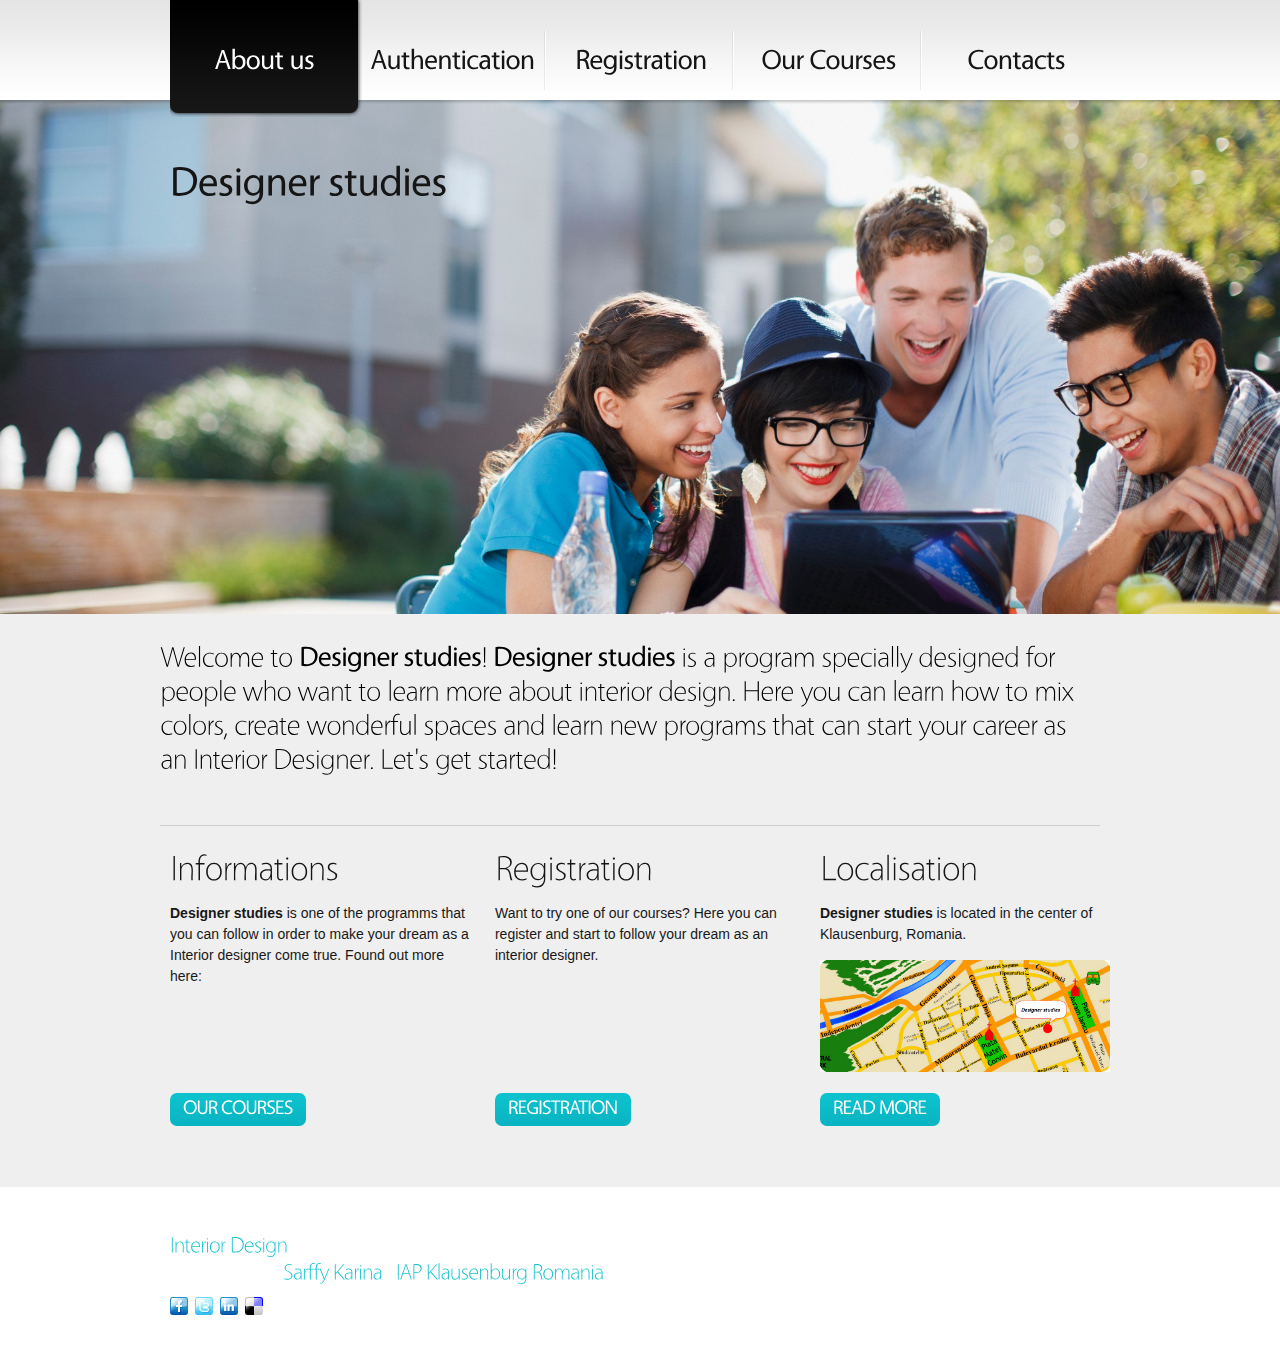
<file: index.html>
<!DOCTYPE html>
<html lang="en">
<head>
    <title></title>
    <meta charset="utf-8">
    <meta name="viewport" content="width=device-width, initial-scale=1, maximum-scale=1">
    <link rel="stylesheet" href="css/reset.css" type="text/css" media="screen">
    <link rel="stylesheet" href="css/style.css" type="text/css" media="screen">
    <link rel="stylesheet" href="css/zerogrid.css" type="text/css" media="all">
    <link rel="stylesheet" href="css/responsive.css" type="text/css" media="all">
    <script src="js/jquery-1.6.2.min.js" type="text/javascript"></script>
    <script src="js/cufon-yui.js" type="text/javascript"></script>
    <script src="js/cufon-replace.js" type="text/javascript"></script>
    <script src="js/Vegur_300.font.js" type="text/javascript"></script>
    <script src="js/Vegur_400.font.js" type="text/javascript"></script>
    <script src="js/FF-cash.js" type="text/javascript"></script>
    <script type="text/javascript" src="js/css3-mediaqueries.js"></script>
    <link href="https://fonts.googleapis.com/css?family=Architects+Daughter" rel="stylesheet">

    <!--[if lt IE 7]>
    <div style=' clear: both; text-align:center; position: relative;'>
        <a href="http://www.microsoft.com/windows/internet-explorer/default.aspx?ocid=ie6_countdown_bannercode"><img
                src="http://storage.ie6countdown.com/assets/100/images/banners/warning_bar_0000_us.jpg" border="0"
                alt=""/></a>
    </div>
    <![endif]-->
    <!--[if lt IE 9]>
    <script type="text/javascript" src="js/html5.js"></script>
    <link rel="stylesheet" href="css/ie.css" type="text/css" media="screen">
    <![endif]-->
</head>
<body id="page1">
<div class="bg">
    <!-- header -->
    <header>
        <div class="menu-row">
            <div class="main">
                <div class="zerogrid">
                    <div class="row">
                        <div class="col-full">
                            <div class="wrap-col" style="margin-top: 0px;">
                                <nav class="wrapper">
                                    <ul class="menu">
                                        <li><a class="active" href="index.html">About us</a></li>
                                        <li><a href="authentication.html">Authentication</a></li>
                                        <li><a href="registration.html">Registration</a></li>
                                        <li><a href="courses.html">Our Courses</a></li>
                                        <li class="last-item"><a href="contacts.html">Contacts</a></li>
                                    </ul>
                                </nav>
                                <div class="title">
                                    <h2><p><strong>Designer studies</strong></p></h2>
                                </div>
                            </div>
                        </div>

                    </div>
                </div>
            </div>
        </div>
    </header>

    <!-- content -->

    <!-- aside -->
    <aside>
        <div class="zerogrid">
            <div class="text-item">
                <h4> Welcome to <strong>Designer studies</strong>! <strong>Designer
                    studies</strong> is a program specially designed for people who want to learn more about interior
                    design. Here you can learn how to mix colors, create wonderful spaces and learn new programs that
                    can
                    start your career as an Interior Designer. Let's get started!
                </h4>
            </div>
        </div>
        <div class="main">
            <div class="zerogrid">
                <div class="row">
                    <article class="col-1-3">
                        <div class="wrap-col">
                            <h3 class="p1">Informations</h3>
                            <p class="indent-bot"><strong>Designer studies</strong> is one of the programms that you can
                                follow in order to make your dream as a Interior designer come true. Found out more
                                here: </p>
                            <a class="button" href="courses.html">Our courses</a>
                        </div>
                    </article>
                    <article class="col-1-3">
                        <div class="wrap-col">
                            <div class="indent-left3">
                                <h3 class="p1">Registration</h3>
                                <p class="indent-bot">Want to try one of our courses? Here you can register and start to
                                    follow your dream as an interior designer.</p>
                                <a class="button" href="registration.html">Registration</a>
                            </div>
                        </div>
                    </article>
                    <article class="col-1-3">
                        <div class="wrap-col">
                            <div class="indent-left2">
                                <h3 class="p1">Localisation</h3>
                                <p class="indent-bot">
                                    <strong>Designer studies</strong> is located in the center of Klausenburg, Romania.
                                    <img class="mt-20" src="images/Designer.png">
                                </p>
                                <a class="button" href="contacts.html">Read More</a>
                            </div>
                        </div>
                    </article>
                </div>
            </div>
        </div>
    </aside>

    <!-- footer -->
    <footer>
        <div class="main">
            <div class="zerogrid">
                <div class="row">
                    <div class="col-2-3">
                        <div class="wrap-col">
                            <div class="footer-text">
                                <b><strong>Interior Design</strong> </b> Designed by <a rel="nofollow" target="_blank">Sarffy
                                Karina</a> | <a rel="nofollow" target="_blank">IAP Klausenburg Romania</a>
                            </div>
                            <ul class="list-services">
                                <li><a class="item-1" href="#"></a></li>
                                <li><a class="item-2" href="#"></a></li>
                                <li><a class="item-3" href="#"></a></li>
                                <li><a class="item-4" href="#"></a></li>
                            </ul>
                        </div>
                    </div>

                </div>
            </div>
        </div>
    </footer>
    <script type="text/javascript"> Cufon.now(); </script>
</body>
</html>
</file>
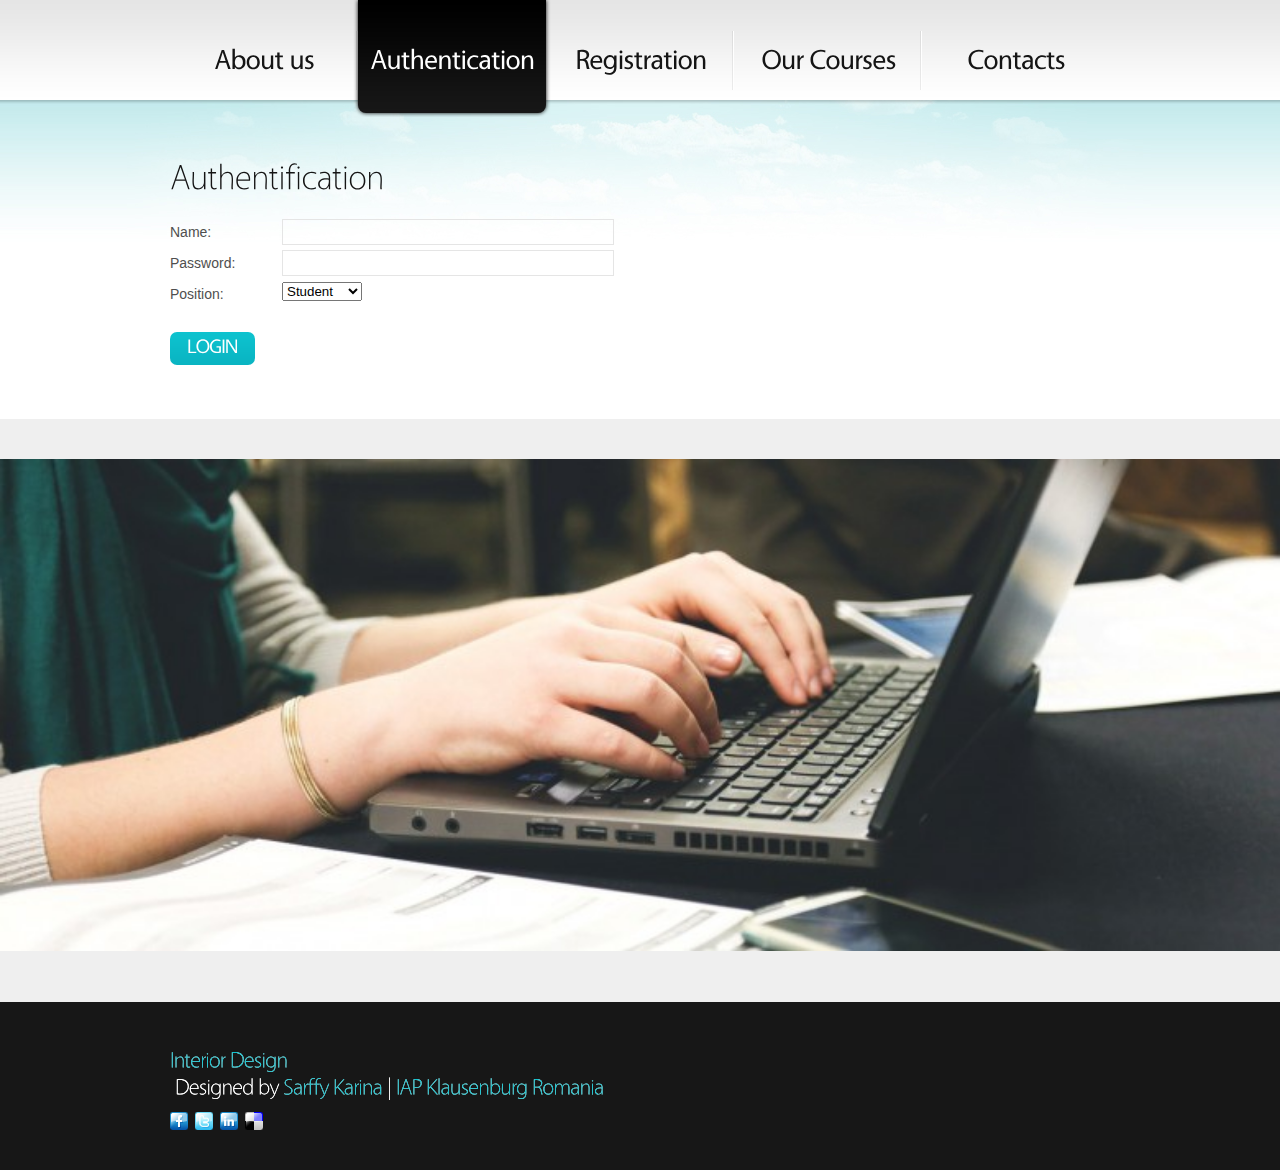
<file: authentication.html>
<!DOCTYPE html>
<html lang="en">
<head>
    <title></title>
    <meta charset="utf-8">
    <meta name="viewport" content="width=device-width, initial-scale=1, maximum-scale=1">
    <link rel="stylesheet" href="css/reset.css" type="text/css" media="screen">
    <link rel="stylesheet" href="css/style.css" type="text/css" media="screen">
    <link rel="stylesheet" href="css/zerogrid.css" type="text/css" media="all">
    <link rel="stylesheet" href="css/responsive.css" type="text/css" media="all">
    <script src="js/jquery-1.6.2.min.js" type="text/javascript"></script>
    <script src="js/cufon-yui.js" type="text/javascript"></script>
    <script src="js/cufon-replace.js" type="text/javascript"></script>
    <script src="js/Vegur_300.font.js" type="text/javascript"></script>
    <script src="js/Vegur_400.font.js" type="text/javascript"></script>
    <script src="js/FF-cash.js" type="text/javascript"></script>
    <script type="text/javascript" src="js/css3-mediaqueries.js"></script>
    <!--[if lt IE 7]>
    <div style=' clear: both; text-align:center; position: relative;'>
        <a href="http://www.microsoft.com/windows/internet-explorer/default.aspx?ocid=ie6_countdown_bannercode"><img
                src="http://storage.ie6countdown.com/assets/100/images/banners/warning_bar_0000_us.jpg" border="0"
                alt=""/></a>
    </div>
    <![endif]-->
    <!--[if lt IE 9]>
    <script type="text/javascript" src="js/html5.js"></script>
    <link rel="stylesheet" href="css/ie.css" type="text/css" media="screen">
    <![endif]-->
</head>
<body id="page5">
<div class="bg">
    <!-- header -->
    <header>
        <div class="menu-row">
            <div class="main">
                <div class="zerogrid">
                    <div class="row">
                        <div class="col-full">
                            <div class="wrap-col" style="margin-top: 0px;">
                                <nav class="wrapper">
                                    <ul class="menu">
                                        <li><a href="index.html">About us</a></li>
                                        <li><a class="active" href="authentication.html">Authentication</a></li>
                                        <li><a href="registration.html">Registration</a></li>
                                        <li><a href="courses.html">Our Courses</a></li>
                                        <li class="last-item"><a href="contacts.html">Contacts</a></li>
                                    </ul>
                                </nav>

                            </div>
                        </div>
                    </div>
                </div>
            </div>
        </div>
    </header>

    <!-- content -->
    <section id="content">
        <div class="main">
            <div class="zerogrid">
                <div class="row">
                    <article class="col-2-3">
                        <div class="wrap-col">
                            <h3 class="p2">Authentification</h3>
                            <form id="contact-form" method="post" action="verificare.php">
                                <fieldset>
                                    <label>
                                        <span class="text-form">
                                            Name:
                                        </span>
                                        <input name="numeletau" type="text"/>
                                    </label>
                                    <label>
                                        <span class="text-form">
                                            Password:
                                        </span>
                                        <input name="parolata" type="password"/>
                                    </label>
                                    <label>
                                        <span class="text-form">
                                            Position:
                                        </span>
                                        <select name="tipul">
                                            <option value="Student">Student</option>
                                            <option value="Secretary">Secretary</option>
                                        </select>
                                    </label>
                                    <div class="clear"></div>
                                    <div class="buttons">
                                        <a class="button" href="#"
                                           onClick="document.getElementById('contact-form').submit()">
                                            Login
                                        </a>
                                    </div>
                                </fieldset>
                            </form>
                        </div>
                    </article>
                </div>
            </div>
        </div>
    </section>
</div>

<!-- aside -->
<aside>
    <img class="mt-20" src="images/informations.jpg" style="background-size: cover; width:100%">
</aside>

<!-- footer -->
<footer>
    <div class="main">
        <div class="zerogrid">
            <div class="row">
                <div class="col-2-3">
                    <div class="wrap-col">
                        <div class="footer-text">
                            <b><strong>Interior Design</strong> </b> Designed by <a rel="nofollow" target="_blank">Sarffy
                            Karina</a> | <a rel="nofollow" target="_blank">IAP Klausenburg Romania</a>
                        </div>
                        <ul class="list-services">
                            <li><a class="item-1" href="#"></a></li>
                            <li><a class="item-2" href="#"></a></li>
                            <li><a class="item-3" href="#"></a></li>
                            <li><a class="item-4" href="#"></a></li>
                        </ul>
                    </div>
                </div>

            </div>
        </div>
    </div>
</footer>
</body>
</html>
</file>
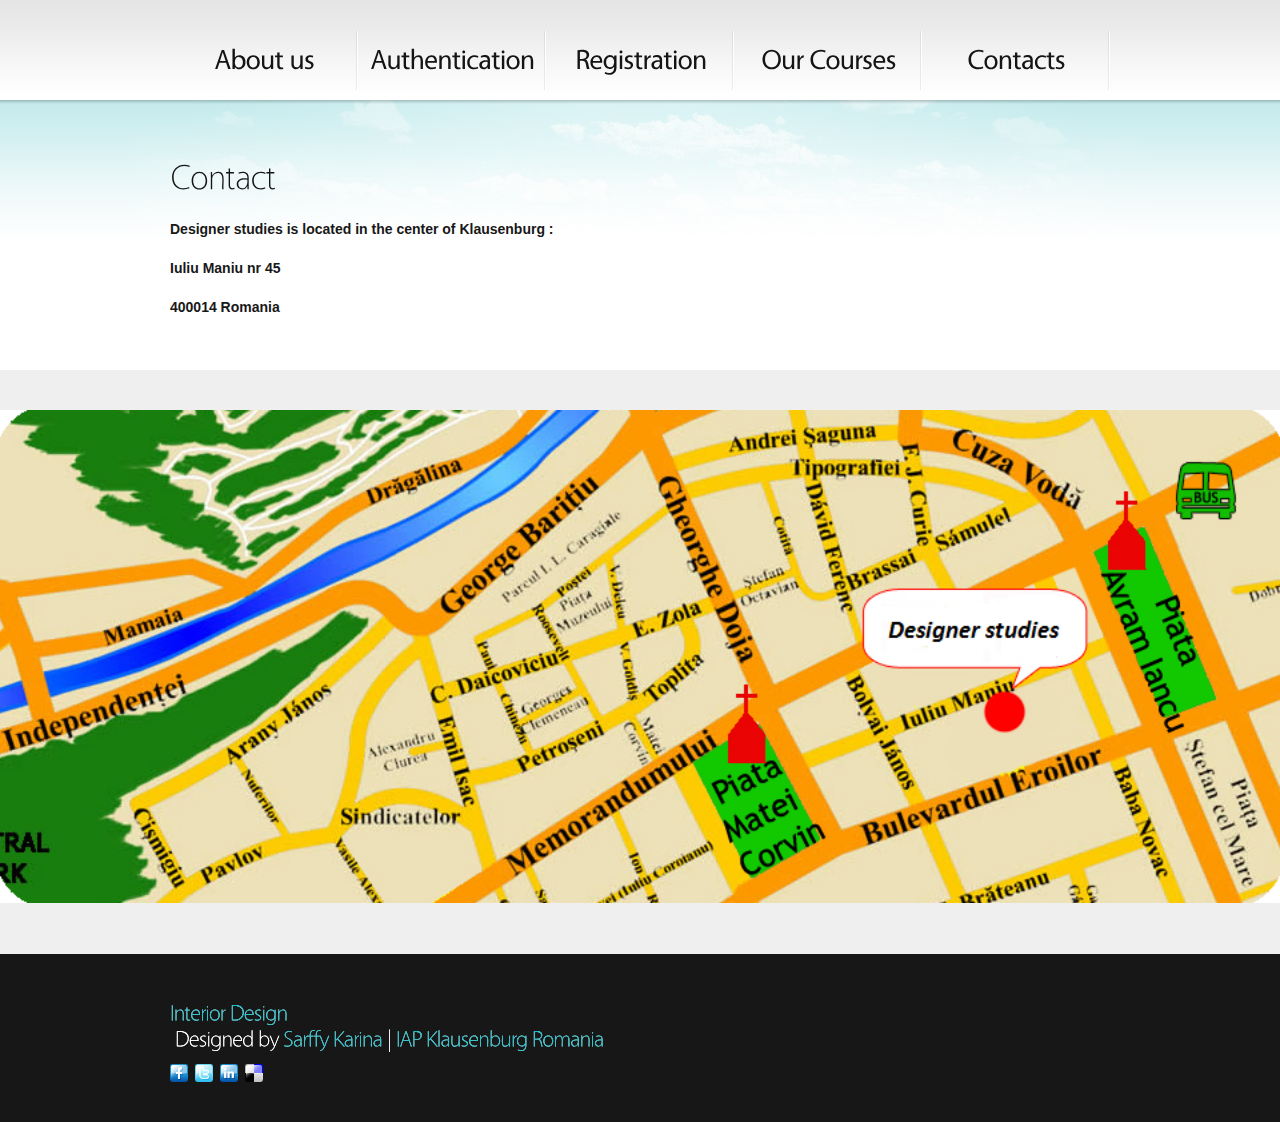
<file: contacts.html>
<!DOCTYPE html>
<html lang="en">
<head>
    <title></title>
    <meta charset="utf-8">
    <meta name="viewport" content="width=device-width, initial-scale=1, maximum-scale=1">
    <link rel="stylesheet" href="css/reset.css" type="text/css" media="screen">
    <link rel="stylesheet" href="css/style.css" type="text/css" media="screen">
    <link rel="stylesheet" href="css/zerogrid.css" type="text/css" media="all">
    <link rel="stylesheet" href="css/responsive.css" type="text/css" media="all">
    <script src="js/jquery-1.6.2.min.js" type="text/javascript"></script>
    <script src="js/cufon-yui.js" type="text/javascript"></script>
    <script src="js/cufon-replace.js" type="text/javascript"></script>
    <script src="js/Vegur_300.font.js" type="text/javascript"></script>
    <script src="js/Vegur_400.font.js" type="text/javascript"></script>
    <script src="js/FF-cash.js" type="text/javascript"></script>
    <script type="text/javascript" src="js/css3-mediaqueries.js"></script>
    <!--[if lt IE 7]>
    <div style=' clear: both; text-align:center; position: relative;'>
        <a href="http://www.microsoft.com/windows/internet-explorer/default.aspx?ocid=ie6_countdown_bannercode"><img
                src="http://storage.ie6countdown.com/assets/100/images/banners/warning_bar_0000_us.jpg" border="0"
                alt=""/></a>
    </div>
    <![endif]-->
    <!--[if lt IE 9]>
    <script type="text/javascript" src="js/html5.js"></script>
    <link rel="stylesheet" href="css/ie.css" type="text/css" media="screen">
    <![endif]-->
</head>
<body id="page5">
<div class="bg">
    <!-- header -->
    <header>
        <div class="menu-row">
            <div class="main">
                <div class="zerogrid">
                    <div class="row">
                        <div class="col-full">
                            <div class="wrap-col" style="margin-top: 0px;">
                                <nav class="wrapper">
                                    <ul class="menu">
                                        <li><a href="index.html">About us</a></li>
                                        <li><a href="authentication.html">Authentication</a></li>
                                        <li><a class="registration.html">Registration</a></li>
                                        <li><a href="courses.html">Our Courses</a></li>
                                        <li class="active"><a href="contacts.html">Contacts</a></li>
                                    </ul>
                                </nav>

                            </div>
                        </div>
                    </div>
                </div>
            </div>
        </div>
    </header>

    <!-- content -->
    <section id="content">
        <div class="main">
            <div class="zerogrid">
                <div class="row">
                    <article class="col-2-3">
                        <div class="wrap-col">
                            <h3 class="p2">Contact</h3>
                            <p><strong> Designer studies is located in the center of Klausenburg : </strong></p>
                            <p><strong> Iuliu Maniu nr 45 </strong></p>

                            <p><strong> 400014 Romania </strong></p>
                        </div>
                    </article>
                </div>
            </div>
        </div>
    </section>
</div>

<!-- aside -->
<aside>
    <img class="mt-20" src="images/Designer.png" style="background-size: cover; width:100%">
</aside>

<!-- footer -->
<footer>
    <div class="main">
        <div class="zerogrid">
            <div class="row">
                <div class="col-2-3">
                    <div class="wrap-col">
                        <div class="footer-text">
                            <b><strong>Interior Design</strong> </b> Designed by <a rel="nofollow" target="_blank">Sarffy
                            Karina</a> | <a rel="nofollow" target="_blank">IAP Klausenburg Romania</a>
                        </div>
                        <ul class="list-services">
                            <li><a class="item-1" href="#"></a></li>
                            <li><a class="item-2" href="#"></a></li>
                            <li><a class="item-3" href="#"></a></li>
                            <li><a class="item-4" href="#"></a></li>
                        </ul>
                    </div>
                </div>

            </div>
        </div>
    </div>
</footer>
<script type="text/javascript"> Cufon.now(); </script>
</body>
</html>
</file>
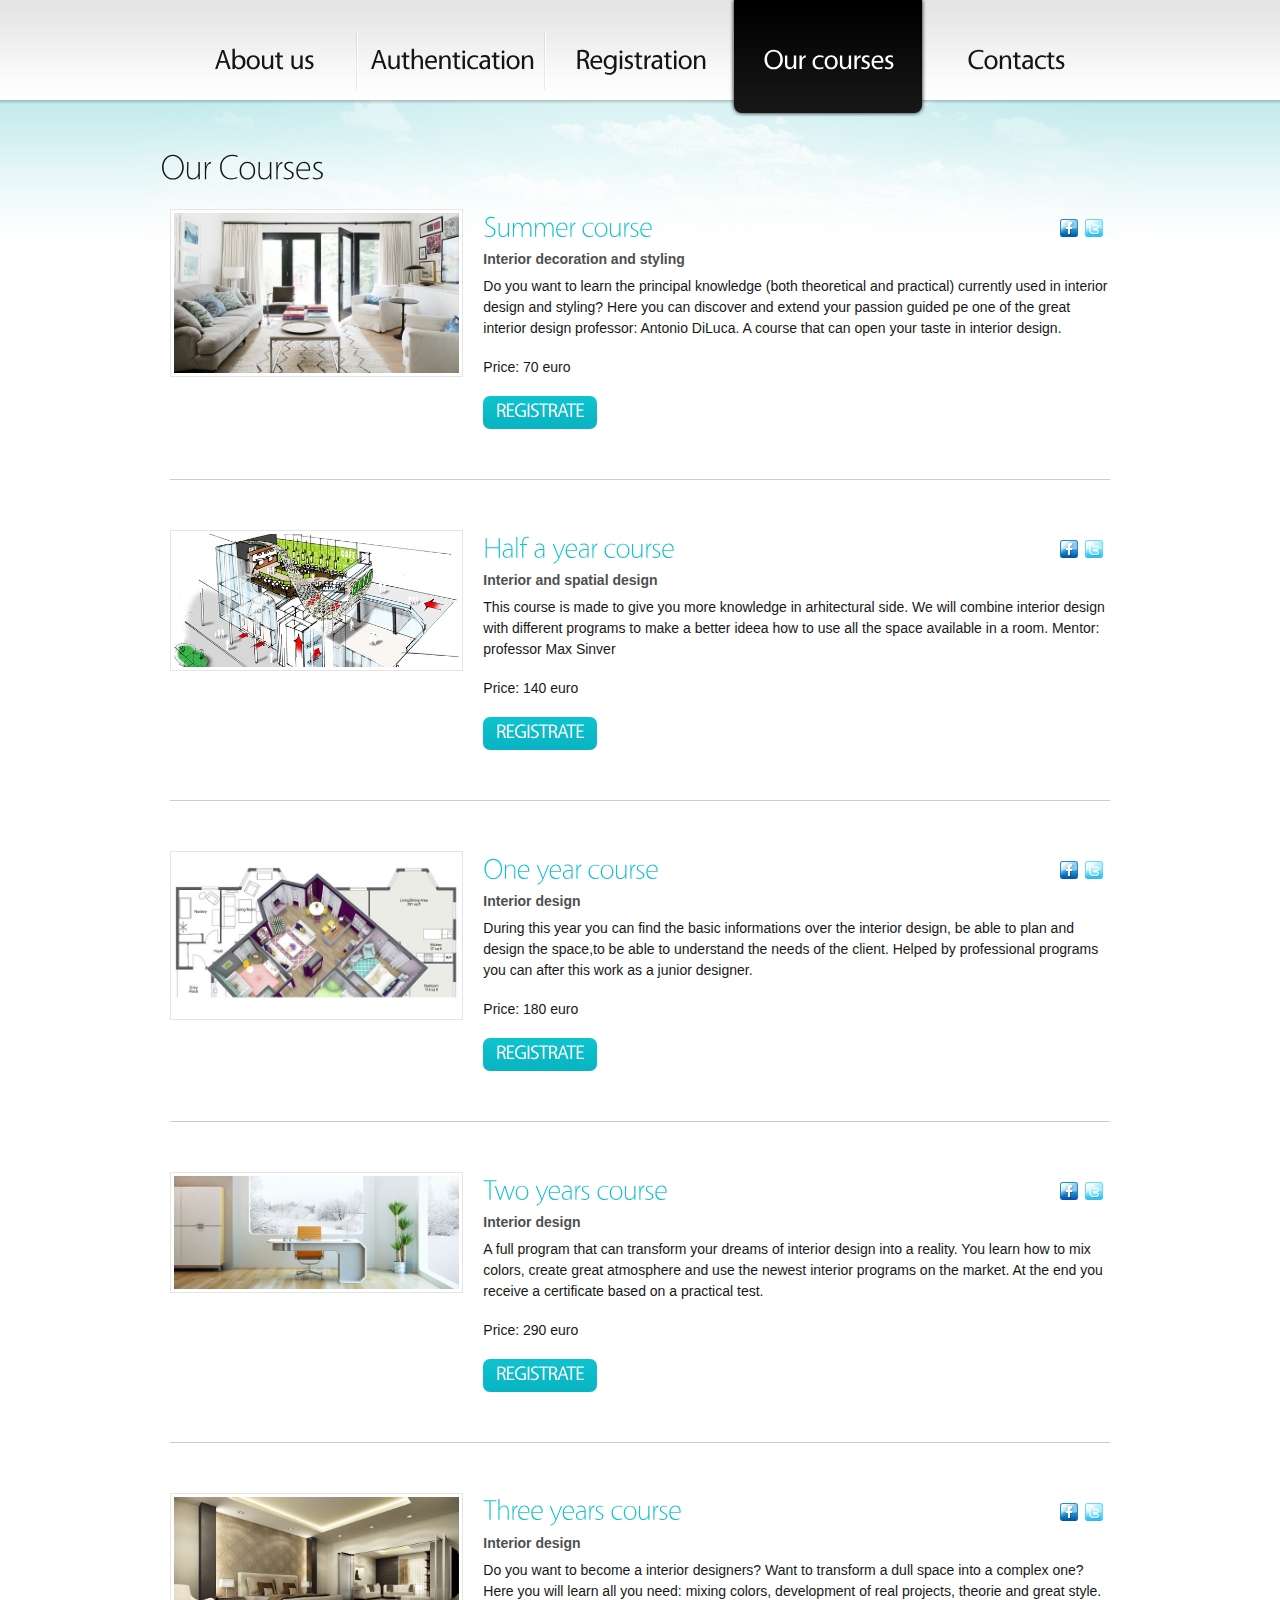
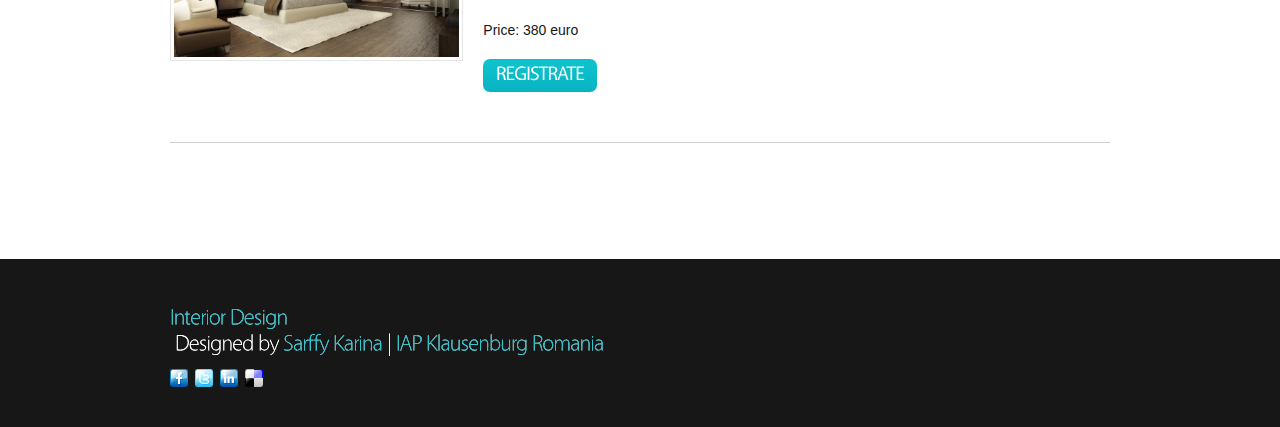
<file: courses.html>
<!DOCTYPE html>
<html lang="en">
<head>
    <title></title>
    <meta charset="utf-8">
    <meta name="viewport" content="width=device-width, initial-scale=1, maximum-scale=1">
    <link rel="stylesheet" href="css/reset.css" type="text/css" media="screen">
    <link rel="stylesheet" href="css/style.css" type="text/css" media="screen">
    <link rel="stylesheet" href="css/zerogrid.css" type="text/css" media="all">
    <link rel="stylesheet" href="css/responsive.css" type="text/css" media="all">
    <script src="js/jquery-1.6.2.min.js" type="text/javascript"></script>
    <script src="js/cufon-yui.js" type="text/javascript"></script>
    <script src="js/cufon-replace.js" type="text/javascript"></script>
    <script src="js/Vegur_300.font.js" type="text/javascript"></script>
    <script src="js/Vegur_400.font.js" type="text/javascript"></script>
    <script src="js/FF-cash.js" type="text/javascript"></script>
    <script type="text/javascript" src="js/css3-mediaqueries.js"></script>
    <!--[if lt IE 7]>
    <div style=' clear: both; text-align:center; position: relative;'>
        <a href="http://www.microsoft.com/windows/internet-explorer/default.aspx?ocid=ie6_countdown_bannercode"><img
                src="http://storage.ie6countdown.com/assets/100/images/banners/warning_bar_0000_us.jpg" border="0"
                alt=""/></a>
    </div>
    <![endif]-->
    <!--[if lt IE 9]>
    <script type="text/javascript" src="js/html5.js"></script>
    <link rel="stylesheet" href="css/ie.css" type="text/css" media="screen">
    <![endif]-->
</head>
<body id="page4">
<div class="bg">
    <!-- header -->
    <header>
        <div class="menu-row">
            <div class="main">
                <div class="zerogrid">
                    <div class="row">
                        <div class="col-full">
                            <div class="wrap-col" style="margin-top: 0px;">
                                <nav class="wrapper">
                                    <ul class="menu">
                                        <li><a href="index.html">About us</a></li>
                                        <li><a href="authentication.html">Authentication</a></li>
                                        <li><a href="registration.html">Registration</a></li>
                                        <li><a class="active" href="courses.html">Our courses</a></li>
                                        <li class="last-item"><a href="contacts.html">Contacts</a></li>
                                    </ul>
                                </nav>
                            </div>
                        </div>
                    </div>
                </div>
            </div>
        </div>
    </header>

    <!-- content -->
    <section id="content">
        <div class="main">
            <div class="zerogrid">
                <div class="wrapper p4">
                    <article class="col-full">
                        <h3 class="p2">Our Courses</h3>
                        <div class="row wrap-col" style="margin-bottom: 50px;">
                            <div class="col-1-3">
                                <figure class="img-indent border"><img src="images/page4-img1.jpg" alt=""/></figure>
                            </div>
                            <div class="col-2-3 extra-wrap">
                                <div class="wrapper">
                                    <h4 class="fleft">Summer course</h4>
                                    <ul class="list-services fright indent-top">
                                        <li><a href="#"></a></li>
                                        <li><a class="item-2" href="#"></a></li>
                                    </ul>
                                </div>
                                <strong class="text-1 color-3 prev-indent-bot2">Interior decoration and styling</strong>
                                <p>Do you want to learn the principal knowledge (both theoretical and practical)
                                    currently used in interior design and styling? Here you can discover and extend your
                                    passion guided pe one of the great interior design professor: Antonio DiLuca. A
                                    course that can open your taste in interior design. </p>
                                <p> Price: 70 euro </p>
                                <a class="button" href="registration.html">Registrate</a>
                            </div>
                        </div>
                        <div class="row wrap-col" style="margin-bottom: 50px;">
                            <div class="col-1-3">
                                <figure class="img-indent border"><img src="images/page4-img2.jpg" alt=""/></figure>
                            </div>
                            <div class="col-2-3 extra-wrap">
                                <div class="wrapper">
                                    <h4 class="fleft">Half a year course</h4>
                                    <ul class="list-services fright indent-top">
                                        <li><a href="#"></a></li>
                                        <li><a class="item-2" href="#"></a></li>
                                    </ul>
                                </div>
                                <strong class="text-1 color-3 prev-indent-bot2">Interior and spatial design</strong>
                                <p>This course is made to give you more knowledge in arhitectural side. We will combine
                                    interior design with different programs to make a better ideea how to use all the
                                    space available in a room. Mentor: professor Max Sinver </p>
                                <p> Price: 140 euro </p>
                                <a class="button" href="registration.html">Registrate</a>
                            </div>
                        </div>
                        <div class="row wrap-col" style="margin-bottom: 50px;">
                            <div class="col-1-3">
                                <figure class="img-indent border"><img src="images/page4-img3.jpg" alt=""/></figure>
                            </div>
                            <div class="col-2-3 extra-wrap">
                                <div class="wrapper">
                                    <h4 class="fleft">One year course</h4>
                                    <ul class="list-services fright indent-top">
                                        <li><a href="#"></a></li>
                                        <li><a class="item-2" href="#"></a></li>
                                    </ul>
                                </div>
                                <strong class="text-1 color-3 prev-indent-bot2">Interior design</strong>
                                <p>During this year you can find the basic informations over the interior design, be
                                    able to plan and design the space,to be able to understand the needs of the client.
                                    Helped by professional programs you can after this work as a junior designer. </p>
                                <p> Price: 180 euro </p>
                                <a class="button" href="registration.html">Registrate</a>
                            </div>
                        </div>
                        <div class="row wrap-col" style="margin-bottom: 50px;">
                            <div class="col-1-3">
                                <figure class="img-indent border"><img src="images/page4-img4.jpg" alt=""/></figure>
                            </div>
                            <div class="col-2-3 extra-wrap">
                                <div class="wrapper">
                                    <h4 class="fleft">Two years course</h4>
                                    <ul class="list-services fright indent-top">
                                        <li><a href="#"></a></li>
                                        <li><a class="item-2" href="#"></a></li>
                                    </ul>
                                </div>
                                <strong class="text-1 color-3 prev-indent-bot2">Interior design</strong>
                                <p> A full program that can transform your dreams of interior design into a reality. You
                                    learn how to mix colors, create great atmosphere and use the newest interior
                                    programs on the market. At the end you receive a certificate based on a practical
                                    test. </p>
                                <p> Price: 290 euro </p>
                                <a class="button" href="registration.html">Registrate</a>
                            </div>
                        </div>
                        <div class="row wrap-col" style="margin-bottom: 50px;">
                            <div class="col-1-3">
                                <figure class="img-indent border"><img src="images/page4-img5.jpg" alt=""/></figure>
                            </div>
                            <div class="col-2-3 extra-wrap">
                                <div class="wrapper">
                                    <h4 class="fleft">Three years course</h4>
                                    <ul class="list-services fright indent-top">
                                        <li><a href="#"></a></li>
                                        <li><a class="item-2" href="#"></a></li>
                                    </ul>
                                </div>
                                <strong class="text-1 color-3 prev-indent-bot2">Interior design</strong>
                                <p> Do you want to become a interior designers? Want to transform a dull space into a
                                    complex one? Here you will learn all you need: mixing colors, development of real
                                    projects, theorie and great style. </p>
                                <p> Price: 380 euro </p>
                                <a class="button" href="registration.html">Registrate</a>
                            </div>
                        </div>
                    </article>
                </div>
            </div>
        </div>
    </section>
</div>

<!-- footer -->
<footer>
    <div class="main">
        <div class="zerogrid">
            <div class="row">
                <div class="col-2-3">
                    <div class="wrap-col">
                        <div class="footer-text">
                            <b><strong>Interior Design</strong> </b> Designed by <a rel="nofollow" target="_blank">Sarffy
                            Karina</a> | <a rel="nofollow" target="_blank">IAP Klausenburg Romania</a>
                        </div>
                        <ul class="list-services">
                            <li><a class="item-1" href="#"></a></li>
                            <li><a class="item-2" href="#"></a></li>
                            <li><a class="item-3" href="#"></a></li>
                            <li><a class="item-4" href="#"></a></li>
                        </ul>
                    </div>
                </div>

            </div>
        </div>
    </div>
</footer>
<script type="text/javascript"> Cufon.now(); </script>
</body>
</html>
</file>
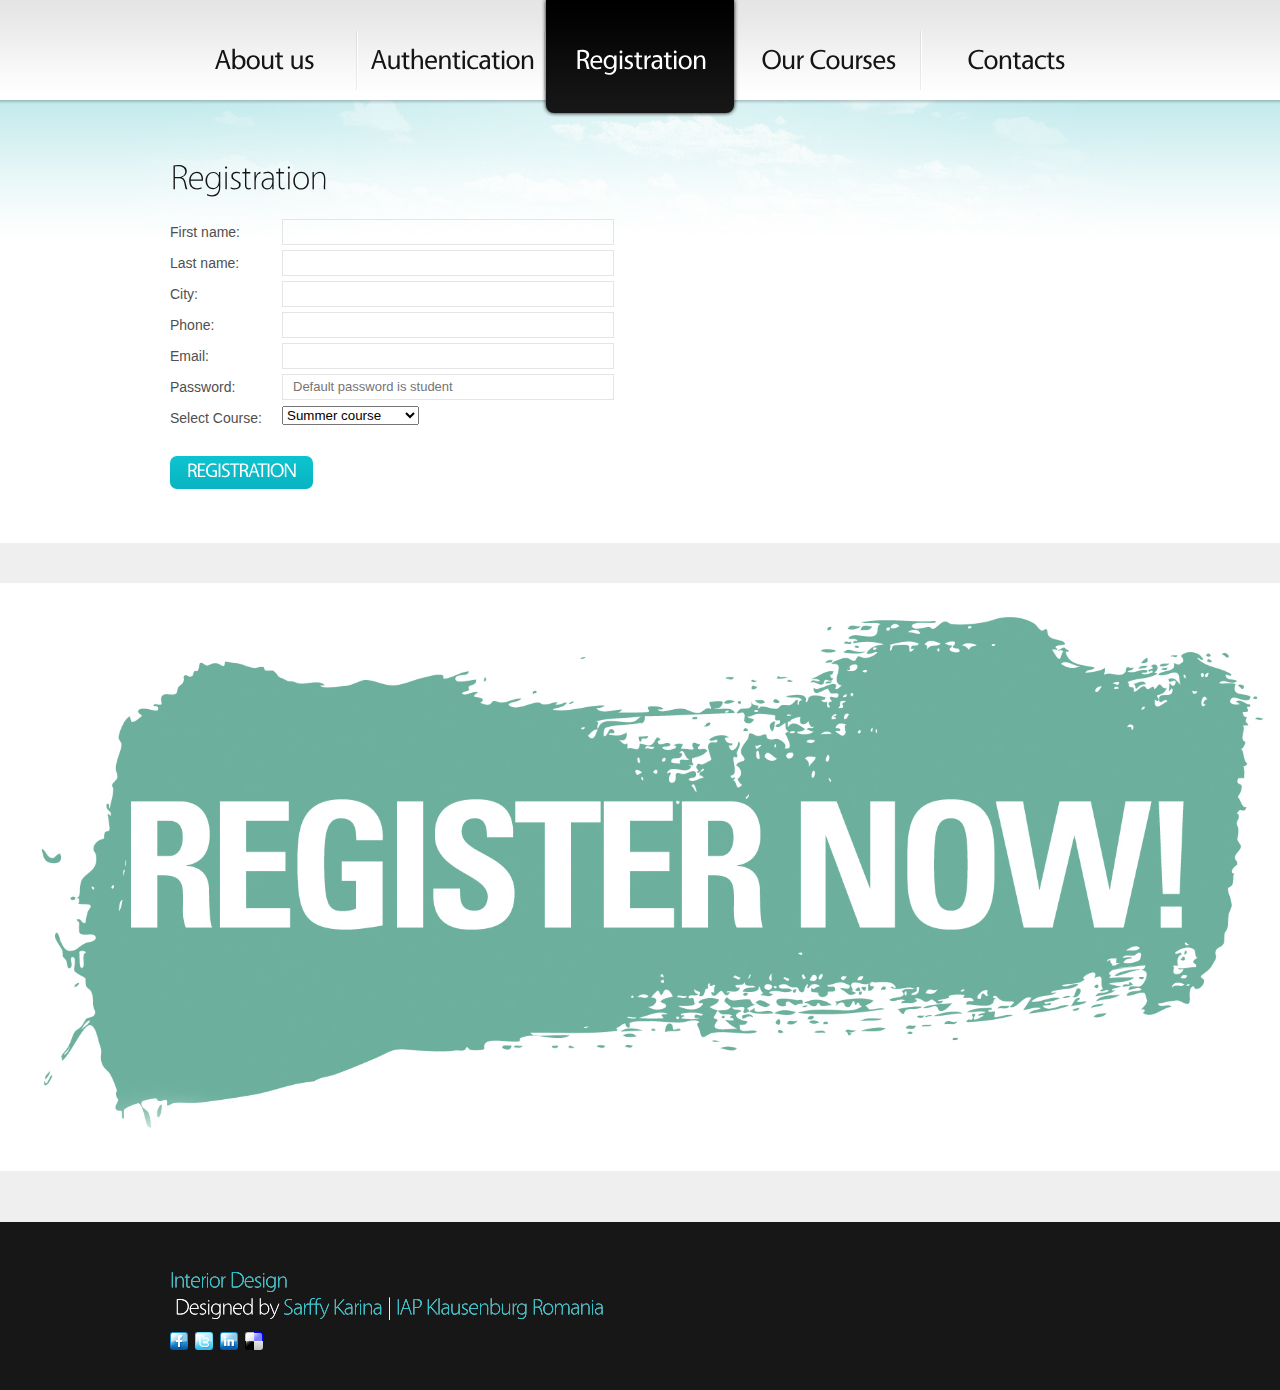
<file: registration.html>
<!DOCTYPE html>
<html lang="en">
<head>
    <title></title>
    <meta charset="utf-8">
    <meta name="viewport" content="width=device-width, initial-scale=1, maximum-scale=1">
    <link rel="stylesheet" href="css/reset.css" type="text/css" media="screen">
    <link rel="stylesheet" href="css/style.css" type="text/css" media="screen">
    <link rel="stylesheet" href="css/zerogrid.css" type="text/css" media="all">
    <link rel="stylesheet" href="css/responsive.css" type="text/css" media="all">
    <script src="js/jquery-1.6.2.min.js" type="text/javascript"></script>
    <script src="js/cufon-yui.js" type="text/javascript"></script>
    <script src="js/cufon-replace.js" type="text/javascript"></script>
    <script src="js/Vegur_300.font.js" type="text/javascript"></script>
    <script src="js/Vegur_400.font.js" type="text/javascript"></script>
    <script src="js/FF-cash.js" type="text/javascript"></script>
    <script type="text/javascript" src="js/css3-mediaqueries.js"></script>
    <!--[if lt IE 7]>
    <div style=' clear: both; text-align:center; position: relative;'>
        <a href="http://www.microsoft.com/windows/internet-explorer/default.aspx?ocid=ie6_countdown_bannercode"><img
                src="http://storage.ie6countdown.com/assets/100/images/banners/warning_bar_0000_us.jpg" border="0"
                alt=""/></a>
    </div>
    <![endif]-->
    <!--[if lt IE 9]>
    <script type="text/javascript" src="js/html5.js"></script>
    <link rel="stylesheet" href="css/ie.css" type="text/css" media="screen">
    <![endif]-->
</head>
<body id="page5">
<div class="bg">
    <!-- header -->
    <header>
        <div class="menu-row">
            <div class="main">
                <div class="zerogrid">
                    <div class="row">
                        <div class="col-full">
                            <div class="wrap-col" style="margin-top: 0px;">
                                <nav class="wrapper">
                                    <ul class="menu">
                                        <li><a href="index.html">About us</a></li>
                                        <li><a href="authentication.html">Authentication</a></li>
                                        <li><a class="active" href="registration.html">Registration</a></li>
                                        <li><a href="courses.html">Our Courses</a></li>
                                        <li class="last-item"><a href="contacts.html">Contacts</a></li>
                                    </ul>
                                </nav>

                            </div>
                        </div>
                    </div>
                </div>
            </div>
        </div>
    </header>

    <!-- content -->
    <section id="content">
        <div class="main">
            <div class="zerogrid">
                <article class="row">
                    <div class="col-2-3">
                        <div class="wrap-col">
                            <h3 class="p2">Registration</h3>
                            <form id="contact-form" method="post" action="adaugareStudent.php">
                                <fieldset>
                                    <label>
                                    <span class="text-form">
                                        First name:
                                    </span>
                                        <input name="name" type="text"/>
                                    </label>
                                    <label>
                                    <span class="text-form">
                                        Last name:
                                    </span>
                                        <input name="prenume" type="text"/>
                                    </label>
                                    <label>
                                    <span class="text-form">
                                        City:
                                    </span>
                                        <input name="city" type="text"/>
                                    </label>
                                    <label>
                                    <span class="text-form">
                                        Phone:
                                    </span>
                                        <input name="telefon" type="phone"/>
                                    </label>
                                    <label>
                                    <span class="text-form">
                                        Email:
                                    </span>
                                        <input name="email" type="email"/>
                                    </label>
                                    <label>
                                    <span class="text-form">
                                        Password:
                                    </span>
                                        <input name="password" readonly type="password"
                                               placeholder="Default password is student"/>
                                    </label>
                                    <label>
                                        <span class="text-form">Select Course:</span>
                                        <select name="materie">
                                            <option value="Summer course">Summer course</option>
                                            <option value="Half a year course">Half a year course</option>
                                            <option value="One year course">One year course</option>
                                            <option value="Two years course">Two years course</option>
                                            <option value="Three years course">Three years course</option>
                                        </select>
                                    </label>
                                    <div class="clear"></div>
                                    <div class="buttons">
                                        <a class="button" href="#"
                                           onClick="document.getElementById('contact-form').submit()">
                                            Registration
                                        </a>
                                    </div>
                                </fieldset>
                            </form>
                        </div>
                    </div>
                </article>
            </div>
        </div>
    </section>
</div>

<!-- aside -->
<aside>
    <img class="mt-20" src="images/register.jpg" style="background-size: cover; width:100%">
</aside>

<!-- footer -->
<footer>
    <div class="main">
        <div class="zerogrid">
            <div class="row">
                <div class="col-2-3">
                    <div class="wrap-col">
                        <div class="footer-text">
                            <b><strong>Interior Design</strong> </b> Designed by <a rel="nofollow" target="_blank">Sarffy
                            Karina</a> | <a rel="nofollow" target="_blank">IAP Klausenburg Romania</a>
                        </div>
                        <ul class="list-services">
                            <li><a class="item-1" href="#"></a></li>
                            <li><a class="item-2" href="#"></a></li>
                            <li><a class="item-3" href="#"></a></li>
                            <li><a class="item-4" href="#"></a></li>
                        </ul>
                    </div>
                </div>

            </div>
        </div>
    </div>
</footer>
<script type="text/javascript"> Cufon.now(); </script>
</body>
</html>
</file>
<file: css/style.css>
/* Getting the new tags to behave */
article, aside, audio, canvas, command, datalist, details, embed, figcaption, figure, footer, header, hgroup, keygen, meter, nav, output, progress, section, source, video {
    display: block
}

mark, rp, rt, ruby, summary, time {
    display: inline
}

/* Global properties */
html {
    width: 100%
}

body {
    font-family: Arial, Helvetica, sans-serif;
    font-size: 100%;
    color: #181818;
    background: #171717
}

.ic, .ic a {
    border: 0;
    float: right;
    background: #fff;
    color: #f00;
    width: 50%;
    line-height: 10px;
    font-size: 10px;
    margin: -220% 0 0 0;
    overflow: hidden;
    padding: 0
}

.bg {
    width: 100%;
    background: url(../images/bg.jpg) center top no-repeat #fff
}

.main {
    padding: 0;
    margin: 0 auto;
    font-size: 0.875em;
    line-height: 1.5em
}

a {
    color: #0dc2ce;
    outline: none
}

a:hover {
    text-decoration: none
}

.wrapper {
    width: 100%;
    overflow: hidden;
    position: relative
}

.extra-wrap {
    overflow: hidden
}

p {
    margin-bottom: 18px
}

.p1 {
    margin-bottom: 8px
}

.p2 {
    margin-bottom: 15px
}

.p3 {
    margin-bottom: 30px
}

.p4 {
    margin-bottom: 40px
}

.p5 {
    margin-bottom: 50px
}

.fleft {
    float: left
}

.fright {
    float: right
}

.alignright {
    text-align: right
}

.aligncenter {
    text-align: center
}

.color-1 {
    color: #fff
}

.color-2 {
    color: #000
}

.color-3 {
    color: #4f4f4f
}

.border {
    padding: 3px;
    border: 1px solid #e5e5e5;
    background: #fff
}

/*boxes*/
.margin-bot {
    margin-bottom: 35px
}

.indent-top {
    padding-top: 10px
}

.indent-left {
    padding-left: 20px
}

.indent-left2 {
    padding-left: 10px
}

.indent-left3 {
    padding-left: 5px
}

.indent-bot {
    margin-bottom: 20px;
    min-height: 170px
}

.indent-bot2 {
    margin-bottom: 27px
}

.indent-bot3 {
    margin-bottom: 45px
}

.img-indent-bot {
    margin-bottom: 25px
}

.img-indent {
    float: left;
    margin: 0 20px 0px 0
}

.prev-indent-bot {
    margin-bottom: 10px
}

.prev-indent-bot2 {
    margin-bottom: 6px
}

.buttons a:hover {
    cursor: pointer
}

.menu li a, .list-1 li a, .list-2 li a, .link, .button, .logo {
    text-decoration: none
}

/*header*/
header {
    width: 100%;
    padding-bottom: 44px;
    margin-bottom: -30px
}

#page1 header {
    min-height: 600px;
    background: url(../images/header-bg.jpg) center top no-repeat;
    background-size: cover;
}

/* menu */
.menu-row {
    width: 100%;
    background: url(../images/menu-tail.png) center top repeat-x
}

.menu {
    padding: 0;
    width: 100%
}

.menu li {
    float: left;
    position: relative;
    background: url(../images/menu-spacer.gif) right 31px no-repeat
}

.menu li.last-item {
    background: none
}

.menu li a {
    display: block;
    width: 188px;
    font-size: 28px;
    line-height: 2em;
    font-weight: 400;
    padding: 31px 0 26px 0;
    margin: 0 0 4px 0;
    color: #151515;
    background: url(../images/menu-active-tail.png) left -120px repeat-x;
    text-align: center;
    letter-spacing: -1px;
    border-radius: 0 0 8px 8px;
    -moz-border-radius: 0 0 8px 8px;
    -webkit-border-radius: 0 0 8px 8px
}

.menu li a.active, .menu li a:hover {
    color: #fff;
    background-position: left top;
    background-color: #171717;
    box-shadow: 0px 0px 4px rgba(0, 0, 0, 0.20);
    -moz-box-shadow: 0px 0px 4px rgba(0, 0, 0, 0.8);
    -webkit-box-shadow: 0px 0px 4px rgba(0, 0, 0, 9)
}

.menu li.active, .menu li:hover {
}

h1 {
    padding: 31px 0 0 2px;
    position: relative
}

#page1 h1 {
    padding: 31px 0 0 49px
}

/*content*/
#content {
    width: 100%;
    padding: 0 0 26px 0
}

#page1 #content {
    padding: 0 0 40px 0
}

#page5 #content {
    padding: 0 0 34px 0
}

#page3 #content {
    padding: 0 0 52px 0
}

h2 {
    font-size: 41px;
    line-height: 1.219em;
    margin: 0 0 18px 0;
    color: #151515;
    font-weight: 300;
    letter-spacing: -1px
}

h3 {
    font-size: 35px;
    line-height: 1.514em;
    margin: 0 0 17px 0;
    color: #151515;
    font-weight: 300;
    letter-spacing: -1px
}

h4 {
    font-size: 28px;
    line-height: 1.214em;
    margin: 0 0 6px 0;
    color: #0dc2ce;
    font-weight: 300;
    letter-spacing: -1px
}

.border-bot {
    width: 100%;
    padding-bottom: 21px;
    background: url(../images/pic-1.gif) 0 bottom repeat-x
}

.button {
    display: inline-block;
    font-size: 19px;
    line-height: 1.21em;
    font-weight: 400;
    text-transform: uppercase;
    letter-spacing: -1px;
    padding: 4px 13px 6px;
    color: #fff;
    background: url(../images/button-tail.gif) 0 0 repeat-x #09b4c2;
    border-radius: 7px;
    -moz-border-radius: 7px;
    -webkit-border-radius: 7px
}

.button:hover {
    background: #171717
}

.list-1 li {
    font-size: 14px;
    line-height: 17px;
    padding: 7px 0 7px 12px;
    background: url(../images/marker.gif) 0 13px no-repeat
}

.list-1 li a {
    display: inline-block;
    color: #4f4f4f
}

.list-1 li a:hover {
    color: #0dc2ce
}

.link:hover {
    text-decoration: underline
}

.text-1 {
    display: block;
    font-size: 14px;
    line-height: 21px
}

.text-1 a {
    color: #181818
}

.tdate-1 {
    display: block;
    font-size: 14px;
    line-height: 21px;
    font-weight: bold
}

.tdate-1 a {
    color: #0dc2ce
}

.numb {
    display: block;
    width: 60px;
    height: 60px;
    text-indent: -5000px;
    float: left;
    margin-right: 20px
}

.numb.first {
    background: url(../images/numb-1.png) 0 0 no-repeat
}

.numb.second {
    background: url(../images/numb-2.png) 0 0 no-repeat
}

.numb.third {
    background: url(../images/numb-3.png) 0 0 no-repeat
}

dl span {
    float: left;
    width: 85px;
    font-size: 14px
}

dl dd {
    font-size: 13px
}

/* Contact form */
#contact-form {
    display: block
}

#contact-form label {
    display: block;
    height: 31px;
    overflow: hidden
}

#contact-form input {
    float: left;
    width: 50%;
    font-size: 13px;
    line-height: 1.23em;
    color: #4f4f4f;
    padding: 4px 10px;
    margin: 0;
    font-family: Arial, Helvetica, sans-serif;
    border: 1px solid #e5e5e5;
    background: none
}

#contact-form textarea {
    float: left;
    height: 175px;
    overflow: auto;
    width: 80%;
    font-size: 13px;
    line-height: 1.23em;
    color: #4f4f4f;
    padding: 3px 10px;
    margin: 0;
    font-family: Arial, Helvetica, sans-serif;
    border: 1px solid #e5e5e5;
    background: none
}

.text-form {
    float: left;
    display: block;
    font-size: 14px;
    line-height: 26px;
    width: 112px;
    color: #4f4f4f;
    font-family: Arial, Helvetica, sans-serif
}

.buttons {
    clear: both;
    padding-top: 20px;
}

.buttons a {
    margin-right: 10px;
    margin-bottom: 10px;
}

/*aside*/
aside {
    width: 100%;
    padding: 25px 0 51px;
    background: #efefef
}

/*footer*/
footer {
    width: 100%;
    color: #fff;
    padding: 35px 0 40px
}

.footer-text {
    font-size: 22px;
    line-height: 1.2em;
    font-weight: 300;
    letter-spacing: -1px;
    margin-bottom: 12px
}

.footer-text b {
    display: block;
    font-weight: 300
}

.footer-text strong {
    color: #0dc2ce;
    font-weight: 300
}

.footer-text a {
    text-decoration: none
}

.footer-text a:hover {
    color: #fff
}

.support-phone {
    font-weight: 300;
    font-size: 41px;
    line-height: 1.219em;
    color: #fff;
    letter-spacing: -1px;
    padding-left: 10px;
    margin-top: -3px
}

.support-phone strong {
    display: block;
    font-weight: 300;
    font-size: 35px;
    line-height: 1.2em;
    color: #0dc2ce;
    margin-bottom: -11px
}

.support-phone b {
    font-weight: 300;
    color: #808080;
    margin-left: -7px
}

.list-services {
}

.list-services li {
    float: left;
    padding-right: 7px
}

.list-services li a {
    display: block;
    width: 18px;
    height: 18px;
    background: url(../images/social-icons.png) 0 0 no-repeat;
}

.list-services li a.item-2 {
    background-position: -25px 0
}

.list-services li a.item-3 {
    background-position: -50px 0
}

.list-services li a.item-4 {
    background-position: -75px 0
}

.mt-20 {
    margin-top: 15px;
}

.text-item h4 {
    border-bottom: 1px #ccc solid;
    padding-bottom: 50px;
    margin-right: 20px;

    color: #000;
}

.title {
    margin-top: 40px;
    font-family: 'Architects Daughter', cursive;

}

table {
    width: 100%;
}

table, th, td {
    border: 1px solid black;
    border-collapse: collapse;
}

th, td {
    padding: 5px;
    text-align: left;
}

table#t01 tr:nth-child(even) {
    background-color: #eee;
}

table#t01 tr:nth-child(odd) {
    background-color: #fff;
}

table#t01 th {
    background-color: black;
    color: white;
}
</file>
<file: css/zerogrid.css>
/* ------------------Grid System--------------- */
.zerogrid{ width: 960px; position: relative; margin: 0 auto; padding: 0px;}
.zerogrid:after { content: "\0020"; display: block; height: 0; clear: both; visibility: hidden; }

.zerogrid .row{}
.zerogrid .row:before,.row:after { content: '\0020'; display: block; overflow: hidden; visibility: hidden; width: 0; height: 0; }
.zerogrid .row:after{clear: both; }
.zerogrid .row{zoom: 1;}

.zerogrid .wrap-col{margin:10px;    }
.zerogrid article.col-full .wrap-col {
	border-bottom: 1px #ccc solid; padding-bottom: 50px;
}
.zerogrid .col-1-2, .zerogrid .col-1-3, .zerogrid .col-2-3, .zerogrid .col-1-4, .zerogrid .col-2-4, .zerogrid .col-3-4, .zerogrid .col-1-5, .zerogrid .col-2-5, .zerogrid .col-3-5, .zerogrid .col-4-5, .zerogrid .col-1-6, .zerogrid .col-2-6, .zerogrid .col-3-6, .zerogrid .col-4-6, .zerogrid .col-5-6{float:left; display: inline-block;}

.zerogrid .col-full{width:100%;}

.zerogrid .col-1-2{width:50%;}

.zerogrid .col-1-3{width:33.33%;}
.zerogrid .col-2-3{width:66.66%;}

.zerogrid .col-1-4{width:25%;}
.zerogrid .col-2-4{width:50%;}
.zerogrid .col-3-4{width:75%;}

.zerogrid .col-1-5{width:20%;}
.zerogrid .col-2-5{width:40%;}
.zerogrid .col-3-5{width:60%;}
.zerogrid .col-4-5{width:80%;}

.zerogrid .col-1-6{width:16.66%;}
.zerogrid .col-2-6{width:33.33%;}
.zerogrid .col-3-6{width:50%;}
.zerogrid .col-4-6{width:66.66%;}
.zerogrid .col-5-6{width:83.33%;}

@media only screen and (min-width: 768px) and (max-width: 939px) {
	.zerogrid{width:768px;}
}

@media only screen and (min-width: 620px) and (max-width: 767px) {
	.zerogrid{width:100%;}
}

@media only screen and (max-width: 619px) {
	.zerogrid, .zerogrid .col-1-2, .zerogrid .col-1-3, .zerogrid .col-2-3, .zerogrid .col-1-4, .zerogrid .col-2-4, .zerogrid .col-3-4, .zerogrid .col-1-5, .zerogrid .col-2-5, .zerogrid .col-3-5, .zerogrid .col-4-5, .zerogrid .col-1-6, .zerogrid .col-2-6, .zerogrid .col-3-6, .zerogrid .col-4-6, .zerogrid .col-5-6{width:100%;}
}
</file>
<file: css/responsive.css>
html {
       -webkit-text-size-adjust: none;
}

.video embed,
.video object,
.video iframe {
       width: 100%;
       height: auto;
}

img {
    max-width: 100%;
    width: auto;
    height: auto;
}

/*------------------------*/

@media only screen and (max-width: 959px) {
    .menu li a {
        width: 120px;
        font-size: 20px;
        padding-top: 40px;
    }
}

@media only screen and (max-width: 640px) {
    .menu li a {
        width: 80px;
        font-size: 16px;
        padding-top: 42px;
    }
}

@media only screen and (max-width: 320px) {
    #page1 h1 {
        padding-left: 10px
    }

    .menu li a {
        width: 54px;
        font-size: 12px;
        padding-top: 45px;
    }
}

@media only screen and (max-width: 240px) {
    #contact-form input {
        width: 30%;
    }

    #contact-form textarea {
        width: 50%;
    }
}
</file>
<file: css/ie.css>
.menu li a,
.button {behavior: url(js/PIE.htc); position:relative;}

*+html .support-phone strong {margin-bottom:-16px;}
*+html .menu li a {padding:33px 0 24px;}
</file>
